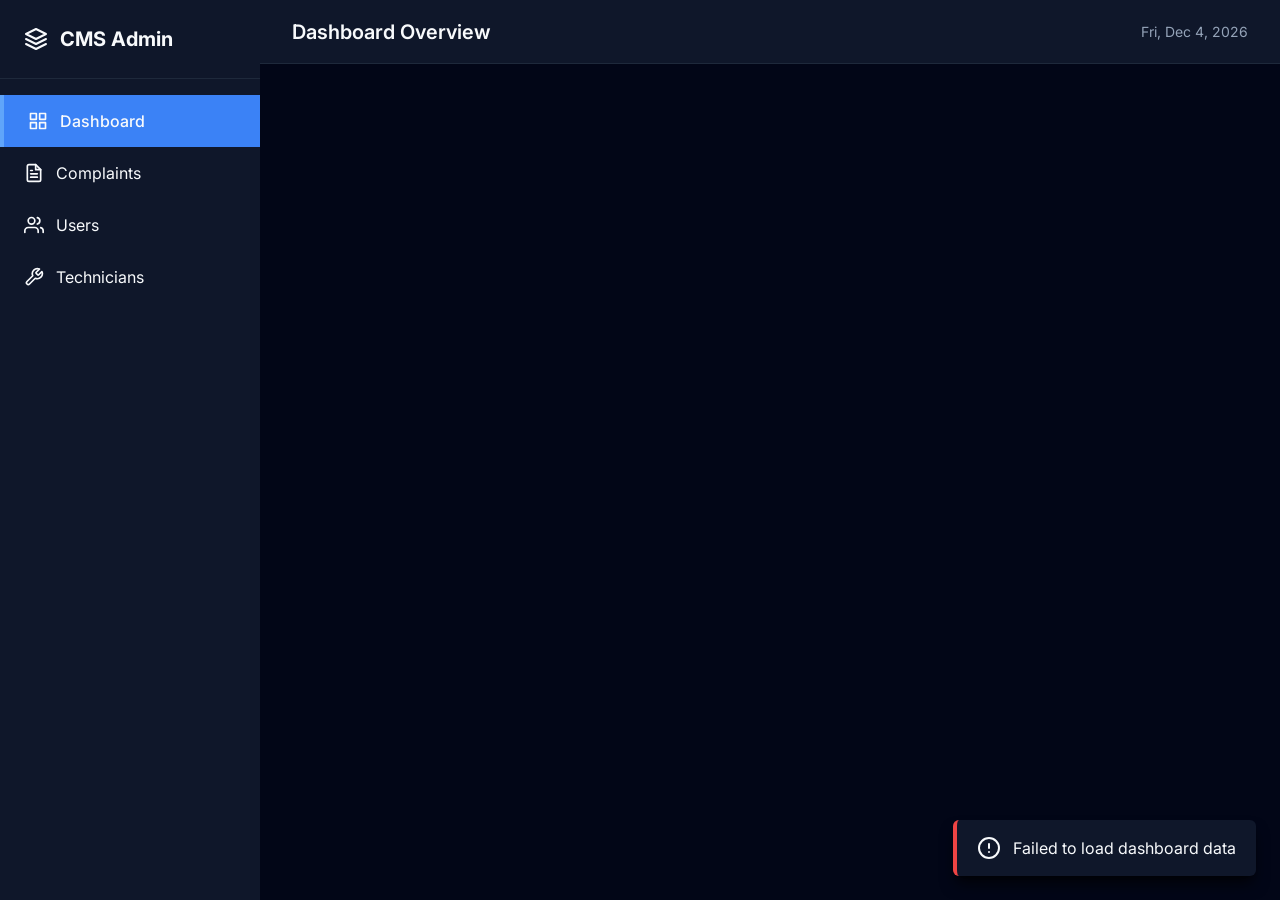
<file: ComplaintManagementFrontend/index.html>
<!DOCTYPE html>
<html lang="en">
<head>
    <meta charset="UTF-8">
    <meta name="viewport" content="width=device-width, initial-scale=1.0">
    <title>Redirecting...</title>
    <script>
        window.location.href = 'dashboard.html';
    </script>
</head>
<body>
    <p>Redirecting to dashboard...</p>
</body>
</html>
</file>
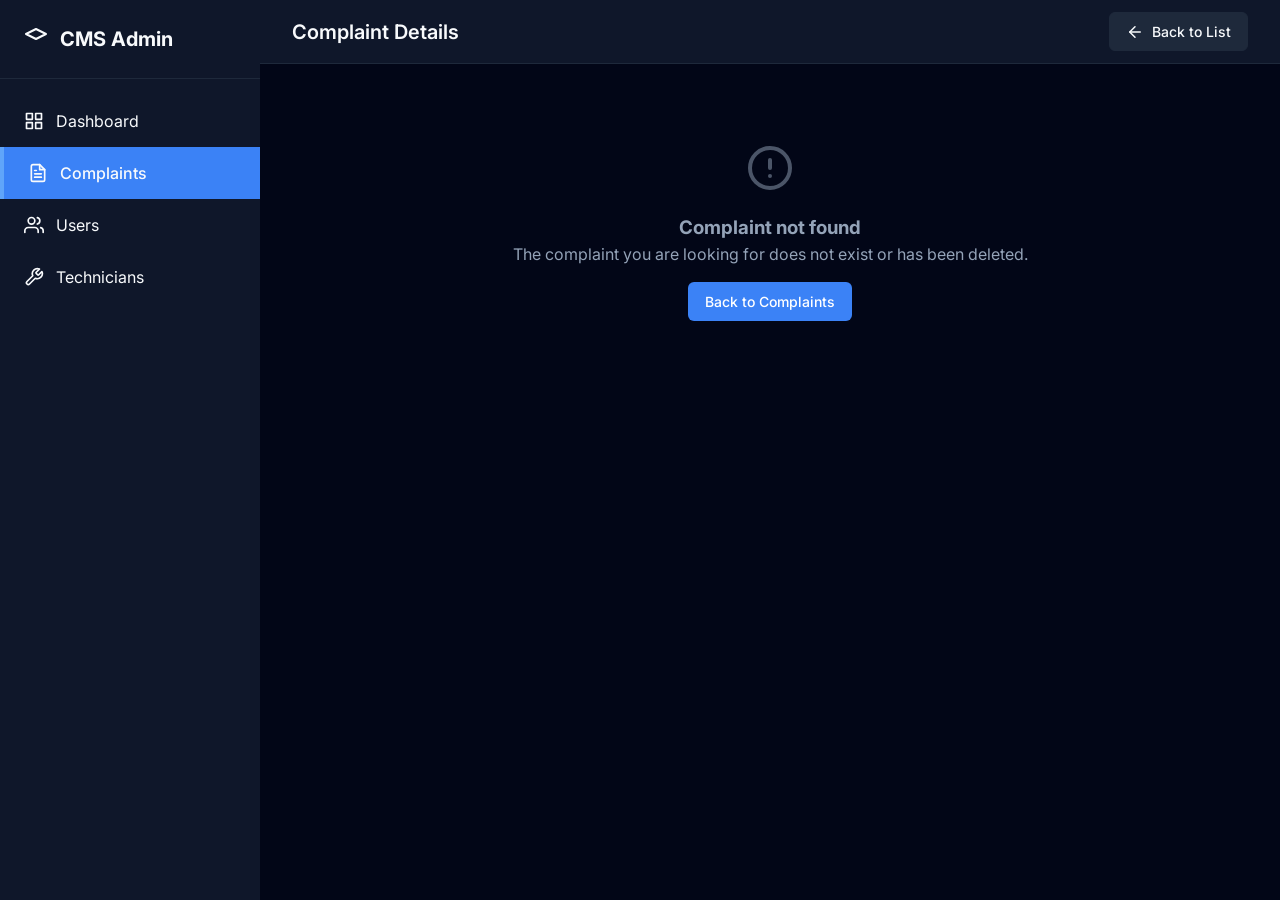
<file: ComplaintManagementFrontend/complaint-details.html>
<!DOCTYPE html>
<html lang="en">
<head>
    <meta charset="UTF-8">
    <meta name="viewport" content="width=device-width, initial-scale=1.0">
    <title>Complaint Details | Complaint Management</title>
    <!-- Fonts -->
    <link href="https://fonts.googleapis.com/css2?family=Inter:wght@400;500;600;700&display=swap" rel="stylesheet">
    <!-- CSS -->
    <link rel="stylesheet" href="css/style.css">
    <link rel="stylesheet" href="css/responsive.css">
</head>
<body>

    <!-- Sidebar -->
    <aside class="sidebar" id="sidebar">
        <div class="sidebar-header">
            <svg width="24" height="24" viewBox="0 0 24 24" fill="none" stroke="currentColor" stroke-width="2" stroke-linecap="round" stroke-linejoin="round"><path d="M12 2L2 7l10 5 10-5-10-5z"></path></svg>
            CMS Admin
        </div>
        <nav class="sidebar-nav">
            <a href="dashboard.html">
                <svg width="20" height="20" viewBox="0 0 24 24" fill="none" stroke="currentColor" stroke-width="2" stroke-linecap="round" stroke-linejoin="round"><rect x="3" y="3" width="7" height="7"></rect><rect x="14" y="3" width="7" height="7"></rect><rect x="14" y="14" width="7" height="7"></rect><rect x="3" y="14" width="7" height="7"></rect></svg>
                Dashboard
            </a>
            <a href="complaints.html" class="active">
                <svg width="20" height="20" viewBox="0 0 24 24" fill="none" stroke="currentColor" stroke-width="2" stroke-linecap="round" stroke-linejoin="round"><path d="M14 2H6a2 2 0 0 0-2 2v16a2 2 0 0 0 2 2h12a2 2 0 0 0 2-2V8z"></path><polyline points="14 2 14 8 20 8"></polyline><line x1="16" y1="13" x2="8" y2="13"></line><line x1="16" y1="17" x2="8" y2="17"></line><polyline points="10 9 9 9 8 9"></polyline></svg>
                Complaints
            </a>
            <a href="users.html">
                <svg width="20" height="20" viewBox="0 0 24 24" fill="none" stroke="currentColor" stroke-width="2" stroke-linecap="round" stroke-linejoin="round"><path d="M17 21v-2a4 4 0 0 0-4-4H5a4 4 0 0 0-4 4v2"></path><circle cx="9" cy="7" r="4"></circle><path d="M23 21v-2a4 4 0 0 0-3-3.87"></path><path d="M16 3.13a4 4 0 0 1 0 7.75"></path></svg>
                Users
            </a>
            <a href="technicians.html">
                <svg width="20" height="20" viewBox="0 0 24 24" fill="none" stroke="currentColor" stroke-width="2" stroke-linecap="round" stroke-linejoin="round"><path d="M14.7 6.3a1 1 0 0 0 0 1.4l1.6 1.6a1 1 0 0 0 1.4 0l3.77-3.77a6 6 0 0 1-7.94 7.94l-6.91 6.91a2.12 2.12 0 0 1-3-3l6.91-6.91a6 6 0 0 1 7.94-7.94l-3.76 3.76z"></path></svg>
                Technicians
            </a>
        </nav>
    </aside>

    <!-- Main Content -->
    <main class="main-content">
        <!-- Top Navbar -->
        <header class="top-navbar">
            <div style="display: flex; align-items: center; gap: 1rem;">
                <button class="menu-toggle" aria-label="Toggle menu">
                    <svg width="24" height="24" viewBox="0 0 24 24" fill="none" stroke="currentColor" stroke-width="2" stroke-linecap="round" stroke-linejoin="round"><line x1="3" y1="12" x2="21" y2="12"></line><line x1="3" y1="6" x2="21" y2="6"></line><line x1="3" y1="18" x2="21" y2="18"></line></svg>
                </button>
                <h1 class="page-title">Complaint Details</h1>
            </div>
            <div class="navbar-right">
                <a href="complaints.html" class="btn btn-secondary">
                    <svg width="18" height="18" viewBox="0 0 24 24" fill="none" stroke="currentColor" stroke-width="2" stroke-linecap="round" stroke-linejoin="round"><line x1="19" y1="12" x2="5" y2="12"></line><polyline points="12 19 5 12 12 5"></polyline></svg>
                    Back to List
                </a>
            </div>
        </header>

        <div class="page-container">
            <div id="detailsLoader" class="page-loader">
                <div class="loader"></div>
            </div>

            <div id="detailsContent" style="display: none;">
                <div class="card" style="margin-bottom: 2rem;">
                    <div class="card-header">
                        <h2 class="card-title" style="display: flex; align-items: center; gap: 1rem;">
                            <span id="cId"></span>
                            <span id="cTitle"></span>
                        </h2>
                        <div style="display: flex; gap: 1rem; align-items: center;">
                            <span id="cStatus"></span>
                            <span id="cPriority"></span>
                        </div>
                    </div>
                    
                    <div class="details-grid">
                        <div>
                            <h3 style="margin-bottom: 1rem; font-size: 1rem; color: var(--text-secondary);">General Information</h3>
                            
                            <div class="info-group">
                                <div class="info-label">Category</div>
                                <div class="info-value" id="cCategory"></div>
                            </div>
                            
                            <div class="info-group">
                                <div class="info-label">Created Date</div>
                                <div class="info-value" id="cDate"></div>
                            </div>
                            
                            <div class="info-group">
                                <div class="info-label">Description</div>
                                <div class="info-value" id="cDescription" style="white-space: pre-wrap; margin-top: 0.5rem; padding: 1rem; background: var(--sidebar-hover); border-radius: var(--radius-md); border: 1px solid var(--border-color);"></div>
                            </div>
                        </div>
                        
                        <div>
                            <div style="margin-bottom: 2rem;">
                                <h3 style="margin-bottom: 1rem; font-size: 1rem; color: var(--text-secondary);">User Information</h3>
                                <div class="info-group">
                                    <div class="info-label">Name</div>
                                    <div class="info-value" id="uName"></div>
                                </div>
                                <div class="info-group">
                                    <div class="info-label">Email</div>
                                    <div class="info-value" id="uEmail"></div>
                                </div>
                                <div class="info-group">
                                    <div class="info-label">Department</div>
                                    <div class="info-value" id="uDept"></div>
                                </div>
                                <div class="info-group">
                                    <div class="info-label">Phone</div>
                                    <div class="info-value" id="uPhone"></div>
                                </div>
                            </div>
                            
                            <div>
                                <h3 style="margin-bottom: 1rem; font-size: 1rem; color: var(--text-secondary);">Technician Information</h3>
                                <div class="info-group">
                                    <div class="info-label">Name</div>
                                    <div class="info-value" id="tName"></div>
                                </div>
                                <div class="info-group">
                                    <div class="info-label">Email</div>
                                    <div class="info-value" id="tEmail"></div>
                                </div>
                                <div class="info-group">
                                    <div class="info-label">Specialization</div>
                                    <div class="info-value" id="tSpec"></div>
                                </div>
                                <div class="info-group">
                                    <div class="info-label">Department</div>
                                    <div class="info-value" id="tDept"></div>
                                </div>
                            </div>
                        </div>
                    </div>
                </div>
            </div>
            
            <div id="errorState" class="empty-state" style="display: none;">
                <svg viewBox="0 0 24 24" fill="none" stroke="currentColor" stroke-width="2" stroke-linecap="round" stroke-linejoin="round"><circle cx="12" cy="12" r="10"></circle><line x1="12" y1="8" x2="12" y2="12"></line><line x1="12" y1="16" x2="12.01" y2="16"></line></svg>
                <h3>Complaint not found</h3>
                <p>The complaint you are looking for does not exist or has been deleted.</p>
                <a href="complaints.html" class="btn btn-primary" style="margin-top: 1rem;">Back to Complaints</a>
            </div>
        </div>
    </main>

    <!-- Scripts -->
    <script src="js/api.js"></script>
    <script src="js/common.js"></script>
    <script src="js/complaint-details.js"></script>
</body>
</html>
</file>
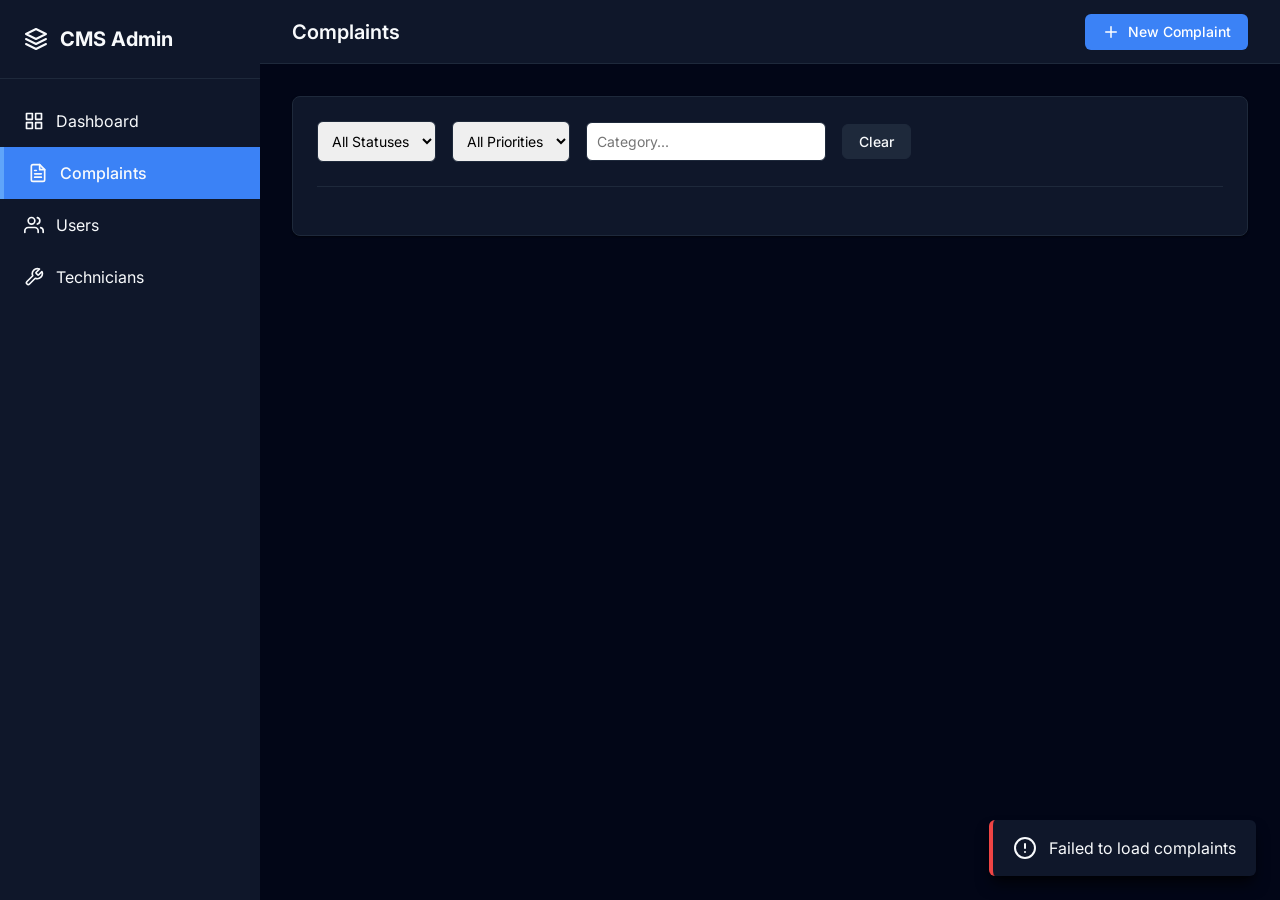
<file: ComplaintManagementFrontend/complaints.html>
<!DOCTYPE html>
<html lang="en">
<head>
    <meta charset="UTF-8">
    <meta name="viewport" content="width=device-width, initial-scale=1.0">
    <title>Complaints | Complaint Management</title>
    <!-- Fonts -->
    <link href="https://fonts.googleapis.com/css2?family=Inter:wght@400;500;600;700&display=swap" rel="stylesheet">
    <!-- CSS -->
    <link rel="stylesheet" href="css/style.css">
    <link rel="stylesheet" href="css/tables.css">
    <link rel="stylesheet" href="css/responsive.css">
</head>
<body>

    <!-- Sidebar -->
    <aside class="sidebar" id="sidebar">
        <div class="sidebar-header">
            <svg width="24" height="24" viewBox="0 0 24 24" fill="none" stroke="currentColor" stroke-width="2" stroke-linecap="round" stroke-linejoin="round"><path d="M12 2L2 7l10 5 10-5-10-5z"></path><path d="M2 17l10 5 10-5"></path><path d="M2 12l10 5 10-5"></path></svg>
            CMS Admin
        </div>
        <nav class="sidebar-nav">
            <a href="dashboard.html">
                <svg width="20" height="20" viewBox="0 0 24 24" fill="none" stroke="currentColor" stroke-width="2" stroke-linecap="round" stroke-linejoin="round"><rect x="3" y="3" width="7" height="7"></rect><rect x="14" y="3" width="7" height="7"></rect><rect x="14" y="14" width="7" height="7"></rect><rect x="3" y="14" width="7" height="7"></rect></svg>
                Dashboard
            </a>
            <a href="complaints.html" class="active">
                <svg width="20" height="20" viewBox="0 0 24 24" fill="none" stroke="currentColor" stroke-width="2" stroke-linecap="round" stroke-linejoin="round"><path d="M14 2H6a2 2 0 0 0-2 2v16a2 2 0 0 0 2 2h12a2 2 0 0 0 2-2V8z"></path><polyline points="14 2 14 8 20 8"></polyline><line x1="16" y1="13" x2="8" y2="13"></line><line x1="16" y1="17" x2="8" y2="17"></line><polyline points="10 9 9 9 8 9"></polyline></svg>
                Complaints
            </a>
            <a href="users.html">
                <svg width="20" height="20" viewBox="0 0 24 24" fill="none" stroke="currentColor" stroke-width="2" stroke-linecap="round" stroke-linejoin="round"><path d="M17 21v-2a4 4 0 0 0-4-4H5a4 4 0 0 0-4 4v2"></path><circle cx="9" cy="7" r="4"></circle><path d="M23 21v-2a4 4 0 0 0-3-3.87"></path><path d="M16 3.13a4 4 0 0 1 0 7.75"></path></svg>
                Users
            </a>
            <a href="technicians.html">
                <svg width="20" height="20" viewBox="0 0 24 24" fill="none" stroke="currentColor" stroke-width="2" stroke-linecap="round" stroke-linejoin="round"><path d="M14.7 6.3a1 1 0 0 0 0 1.4l1.6 1.6a1 1 0 0 0 1.4 0l3.77-3.77a6 6 0 0 1-7.94 7.94l-6.91 6.91a2.12 2.12 0 0 1-3-3l6.91-6.91a6 6 0 0 1 7.94-7.94l-3.76 3.76z"></path></svg>
                Technicians
            </a>
        </nav>
    </aside>

    <!-- Main Content -->
    <main class="main-content">
        <!-- Top Navbar -->
        <header class="top-navbar">
            <div style="display: flex; align-items: center; gap: 1rem;">
                <button class="menu-toggle" aria-label="Toggle menu">
                    <svg width="24" height="24" viewBox="0 0 24 24" fill="none" stroke="currentColor" stroke-width="2" stroke-linecap="round" stroke-linejoin="round"><line x1="3" y1="12" x2="21" y2="12"></line><line x1="3" y1="6" x2="21" y2="6"></line><line x1="3" y1="18" x2="21" y2="18"></line></svg>
                </button>
                <h1 class="page-title">Complaints</h1>
            </div>
            <div class="navbar-right">
                <button class="btn btn-primary" onclick="openCreateModal()">
                    <svg width="18" height="18" viewBox="0 0 24 24" fill="none" stroke="currentColor" stroke-width="2" stroke-linecap="round" stroke-linejoin="round"><line x1="12" y1="5" x2="12" y2="19"></line><line x1="5" y1="12" x2="19" y2="12"></line></svg>
                    New Complaint
                </button>
            </div>
        </header>

        <div class="page-container">
            <div class="card">
                
                <div class="table-filters" id="searchFilters">
                    <div class="filter-group">
                        <select id="filterStatus" class="form-control">
                            <option value="">All Statuses</option>
                            <option value="Pending">Pending</option>
                            <option value="In Progress">In Progress</option>
                            <option value="Resolved">Resolved</option>
                        </select>
                    </div>
                    <div class="filter-group">
                        <select id="filterPriority" class="form-control">
                            <option value="">All Priorities</option>
                            <option value="Low">Low</option>
                            <option value="Medium">Medium</option>
                            <option value="High">High</option>
                        </select>
                    </div>
                    <div class="filter-group">
                        <input type="text" id="filterCategory" class="form-control" placeholder="Category...">
                    </div>
                    <div class="filter-group">
                        <button class="btn btn-secondary" onclick="resetFilters()">Clear</button>
                    </div>
                </div>

                <div id="tableLoader" class="page-loader">
                    <div class="loader"></div>
                </div>

                <div id="tableContent" style="display: none;">
                    <div class="table-container">
                        <table class="table" id="complaintsTable">
                            <thead>
                                <tr>
                                    <th>ID</th>
                                    <th>Title</th>
                                    <th>Category</th>
                                    <th>Priority</th>
                                    <th>Status</th>
                                    <th>User</th>
                                    <th>Technician</th>
                                    <th>Created Date</th>
                                    <th>Actions</th>
                                </tr>
                            </thead>
                            <tbody id="complaintsTableBody">
                                <!-- Data injected via JS -->
                            </tbody>
                        </table>
                    </div>

                    <div id="emptyState" class="empty-state" style="display: none;">
                        <svg viewBox="0 0 24 24" fill="none" stroke="currentColor" stroke-width="2" stroke-linecap="round" stroke-linejoin="round"><path d="M14 2H6a2 2 0 0 0-2 2v16a2 2 0 0 0 2 2h12a2 2 0 0 0 2-2V8z"></path><line x1="12" y1="18" x2="12" y2="12"></line><line x1="9" y1="15" x2="15" y2="15"></line></svg>
                        <h3>No complaints found</h3>
                        <p>Try adjusting your filters.</p>
                    </div>


                </div>
            </div>
        </div>
    </main>

    <!-- Create/Edit Modal -->
    <div class="modal-overlay" id="complaintModal">
        <div class="modal">
            <div class="modal-header">
                <h2 class="modal-title" id="modalTitle">Create Complaint</h2>
                <button class="modal-close" data-dismiss="modal">&times;</button>
            </div>
            <div class="modal-body">
                <form id="complaintForm">
                    <input type="hidden" id="complaintId">
                    
                    <div class="form-group">
                        <label class="form-label">Title *</label>
                        <input type="text" id="title" class="form-control" required>
                        <div class="error-text">Title is required</div>
                    </div>

                    <div class="form-group">
                        <label class="form-label">Description *</label>
                        <textarea id="description" class="form-control" rows="3" required></textarea>
                        <div class="error-text">Description is required</div>
                    </div>

                    <div class="form-group">
                        <label class="form-label">Category *</label>
                        <input type="text" id="category" class="form-control" required>
                        <div class="error-text">Category is required</div>
                    </div>

                    <div class="form-group">
                        <label class="form-label">Priority *</label>
                        <select id="priority" class="form-control" required>
                            <option value="">Select Priority</option>
                            <option value="Low">Low</option>
                            <option value="Medium">Medium</option>
                            <option value="High">High</option>
                        </select>
                        <div class="error-text">Priority is required</div>
                    </div>

                    <div class="form-group">
                        <label class="form-label">Status *</label>
                        <select id="status" class="form-control" required>
                            <option value="">Select Status</option>
                            <option value="Pending">Pending</option>
                            <option value="In Progress">In Progress</option>
                            <option value="Resolved">Resolved</option>
                        </select>
                        <div class="error-text">Status is required</div>
                    </div>

                    <div class="form-group">
                        <label class="form-label">User *</label>
                        <select id="userId" class="form-control" required>
                            <option value="">Select User</option>
                            <!-- Injected via JS -->
                        </select>
                        <div class="error-text">User is required</div>
                    </div>

                    <div class="form-group">
                        <label class="form-label">Technician *</label>
                        <select id="technicianId" class="form-control" required>
                            <option value="">Select Technician</option>
                            <!-- Injected via JS -->
                        </select>
                        <div class="error-text">Technician is required</div>
                    </div>
                </form>
            </div>
            <div class="modal-footer">
                <button class="btn btn-secondary" data-dismiss="modal">Cancel</button>
                <button class="btn btn-primary" id="btnSaveComplaint" onclick="saveComplaint()">Save Complaint</button>
            </div>
        </div>
    </div>

    <!-- Scripts -->
    <script src="js/api.js"></script>
    <script src="js/common.js"></script>
    <script src="js/complaints.js"></script>
</body>
</html>
</file>
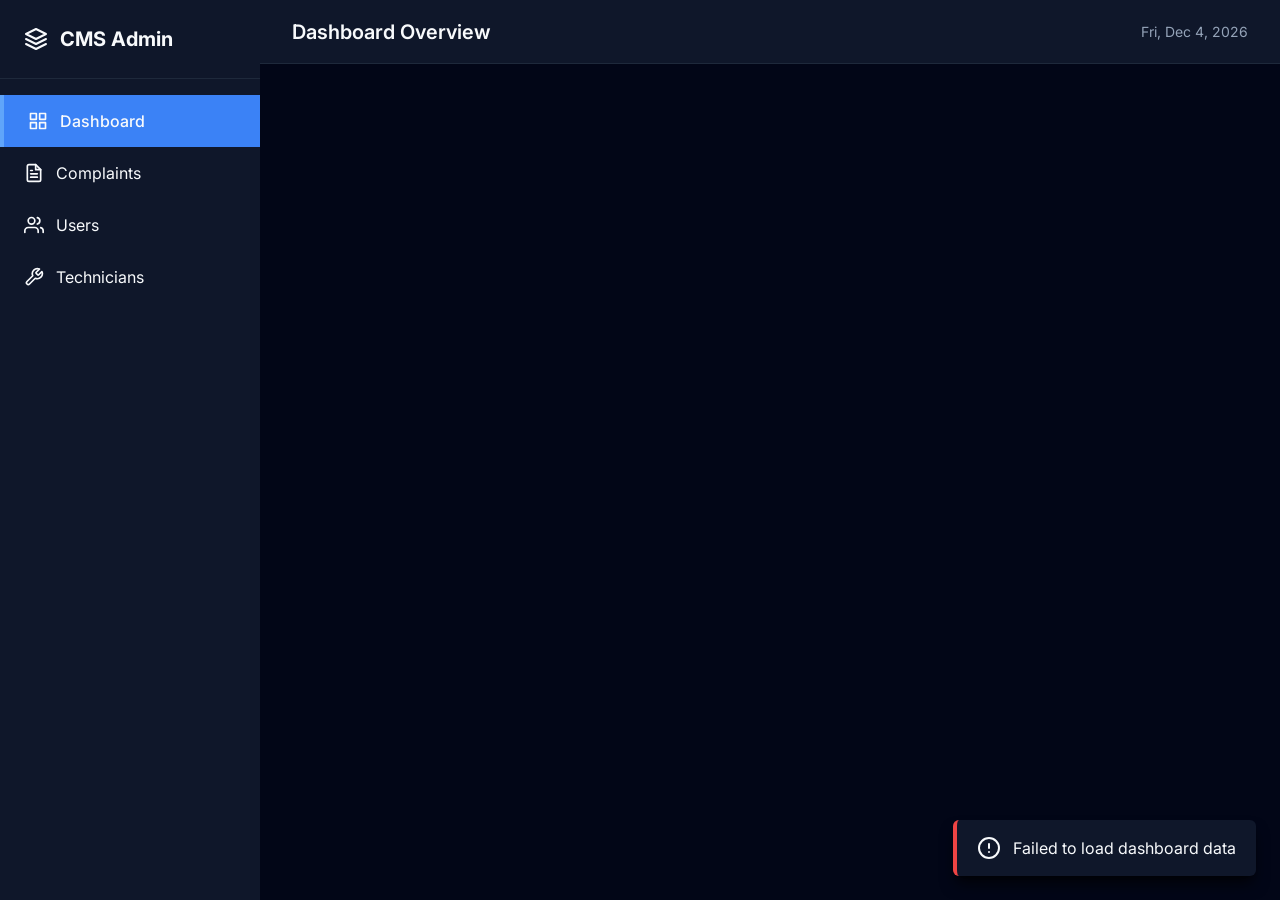
<file: ComplaintManagementFrontend/dashboard.html>
<!DOCTYPE html>
<html lang="en">
<head>
    <meta charset="UTF-8">
    <meta name="viewport" content="width=device-width, initial-scale=1.0">
    <title>Dashboard | Complaint Management</title>
    <!-- Fonts -->
    <link href="https://fonts.googleapis.com/css2?family=Inter:wght@400;500;600;700&display=swap" rel="stylesheet">
    <!-- CSS -->
    <link rel="stylesheet" href="css/style.css">
    <link rel="stylesheet" href="css/dashboard.css">
    <link rel="stylesheet" href="css/responsive.css">
</head>
<body>

    <!-- Sidebar -->
    <aside class="sidebar" id="sidebar">
        <div class="sidebar-header">
            <svg width="24" height="24" viewBox="0 0 24 24" fill="none" stroke="currentColor" stroke-width="2" stroke-linecap="round" stroke-linejoin="round"><path d="M12 2L2 7l10 5 10-5-10-5z"></path><path d="M2 17l10 5 10-5"></path><path d="M2 12l10 5 10-5"></path></svg>
            CMS Admin
        </div>
        <nav class="sidebar-nav">
            <a href="dashboard.html" class="active">
                <svg width="20" height="20" viewBox="0 0 24 24" fill="none" stroke="currentColor" stroke-width="2" stroke-linecap="round" stroke-linejoin="round"><rect x="3" y="3" width="7" height="7"></rect><rect x="14" y="3" width="7" height="7"></rect><rect x="14" y="14" width="7" height="7"></rect><rect x="3" y="14" width="7" height="7"></rect></svg>
                Dashboard
            </a>
            <a href="complaints.html">
                <svg width="20" height="20" viewBox="0 0 24 24" fill="none" stroke="currentColor" stroke-width="2" stroke-linecap="round" stroke-linejoin="round"><path d="M14 2H6a2 2 0 0 0-2 2v16a2 2 0 0 0 2 2h12a2 2 0 0 0 2-2V8z"></path><polyline points="14 2 14 8 20 8"></polyline><line x1="16" y1="13" x2="8" y2="13"></line><line x1="16" y1="17" x2="8" y2="17"></line><polyline points="10 9 9 9 8 9"></polyline></svg>
                Complaints
            </a>
            <a href="users.html">
                <svg width="20" height="20" viewBox="0 0 24 24" fill="none" stroke="currentColor" stroke-width="2" stroke-linecap="round" stroke-linejoin="round"><path d="M17 21v-2a4 4 0 0 0-4-4H5a4 4 0 0 0-4 4v2"></path><circle cx="9" cy="7" r="4"></circle><path d="M23 21v-2a4 4 0 0 0-3-3.87"></path><path d="M16 3.13a4 4 0 0 1 0 7.75"></path></svg>
                Users
            </a>
            <a href="technicians.html">
                <svg width="20" height="20" viewBox="0 0 24 24" fill="none" stroke="currentColor" stroke-width="2" stroke-linecap="round" stroke-linejoin="round"><path d="M14.7 6.3a1 1 0 0 0 0 1.4l1.6 1.6a1 1 0 0 0 1.4 0l3.77-3.77a6 6 0 0 1-7.94 7.94l-6.91 6.91a2.12 2.12 0 0 1-3-3l6.91-6.91a6 6 0 0 1 7.94-7.94l-3.76 3.76z"></path></svg>
                Technicians
            </a>
        </nav>
    </aside>

    <!-- Main Content -->
    <main class="main-content">
        <!-- Top Navbar -->
        <header class="top-navbar">
            <div style="display: flex; align-items: center; gap: 1rem;">
                <button class="menu-toggle" aria-label="Toggle menu">
                    <svg width="24" height="24" viewBox="0 0 24 24" fill="none" stroke="currentColor" stroke-width="2" stroke-linecap="round" stroke-linejoin="round"><line x1="3" y1="12" x2="21" y2="12"></line><line x1="3" y1="6" x2="21" y2="6"></line><line x1="3" y1="18" x2="21" y2="18"></line></svg>
                </button>
                <h1 class="page-title">Dashboard Overview</h1>
            </div>
            <div class="navbar-right">
                <span class="current-date"></span>
            </div>
        </header>

        <div class="page-container">
            <div id="dashboardLoader" class="page-loader">
                <div class="loader"></div>
            </div>

            <div id="dashboardContent" style="display: none;">
                <!-- Statistics Grid -->
                <div class="dashboard-grid">
                    <div class="card stat-card">
                        <div class="stat-icon primary">
                            <svg width="24" height="24" viewBox="0 0 24 24" fill="none" stroke="currentColor" stroke-width="2" stroke-linecap="round" stroke-linejoin="round"><path d="M14 2H6a2 2 0 0 0-2 2v16a2 2 0 0 0 2 2h12a2 2 0 0 0 2-2V8z"></path></svg>
                        </div>
                        <div class="stat-details">
                            <div class="stat-title">Total Complaints</div>
                            <div class="stat-value" id="statTotalComplaints">0</div>
                        </div>
                    </div>
                    <div class="card stat-card">
                        <div class="stat-icon warning">
                            <svg width="24" height="24" viewBox="0 0 24 24" fill="none" stroke="currentColor" stroke-width="2" stroke-linecap="round" stroke-linejoin="round"><circle cx="12" cy="12" r="10"></circle><polyline points="12 6 12 12 16 14"></polyline></svg>
                        </div>
                        <div class="stat-details">
                            <div class="stat-title">Pending</div>
                            <div class="stat-value" id="statPending">0</div>
                        </div>
                    </div>
                    <div class="card stat-card">
                        <div class="stat-icon info">
                            <svg width="24" height="24" viewBox="0 0 24 24" fill="none" stroke="currentColor" stroke-width="2" stroke-linecap="round" stroke-linejoin="round"><path d="M22 12h-4l-3 9L9 3l-3 9H2"></path></svg>
                        </div>
                        <div class="stat-details">
                            <div class="stat-title">In Progress</div>
                            <div class="stat-value" id="statInProgress">0</div>
                        </div>
                    </div>
                    <div class="card stat-card">
                        <div class="stat-icon success">
                            <svg width="24" height="24" viewBox="0 0 24 24" fill="none" stroke="currentColor" stroke-width="2" stroke-linecap="round" stroke-linejoin="round"><path d="M22 11.08V12a10 10 0 1 1-5.93-9.14"></path><polyline points="22 4 12 14.01 9 11.01"></polyline></svg>
                        </div>
                        <div class="stat-details">
                            <div class="stat-title">Resolved</div>
                            <div class="stat-value" id="statResolved">0</div>
                        </div>
                    </div>
                </div>

                <div class="dashboard-grid">
                    <div class="card stat-card">
                        <div class="stat-icon danger">
                            <svg width="24" height="24" viewBox="0 0 24 24" fill="none" stroke="currentColor" stroke-width="2" stroke-linecap="round" stroke-linejoin="round"><polygon points="7.86 2 16.14 2 22 7.86 22 16.14 16.14 22 7.86 22 2 16.14 2 7.86 7.86 2"></polygon><line x1="12" y1="8" x2="12" y2="12"></line><line x1="12" y1="16" x2="12.01" y2="16"></line></svg>
                        </div>
                        <div class="stat-details">
                            <div class="stat-title">High Priority</div>
                            <div class="stat-value" id="statHighPriority">0</div>
                        </div>
                    </div>
                    <div class="card stat-card">
                        <div class="stat-icon primary">
                            <svg width="24" height="24" viewBox="0 0 24 24" fill="none" stroke="currentColor" stroke-width="2" stroke-linecap="round" stroke-linejoin="round"><path d="M17 21v-2a4 4 0 0 0-4-4H5a4 4 0 0 0-4 4v2"></path><circle cx="9" cy="7" r="4"></circle><path d="M23 21v-2a4 4 0 0 0-3-3.87"></path><path d="M16 3.13a4 4 0 0 1 0 7.75"></path></svg>
                        </div>
                        <div class="stat-details">
                            <div class="stat-title">Total Users</div>
                            <div class="stat-value" id="statUsers">0</div>
                        </div>
                    </div>
                    <div class="card stat-card">
                        <div class="stat-icon primary">
                            <svg width="24" height="24" viewBox="0 0 24 24" fill="none" stroke="currentColor" stroke-width="2" stroke-linecap="round" stroke-linejoin="round"><path d="M14.7 6.3a1 1 0 0 0 0 1.4l1.6 1.6a1 1 0 0 0 1.4 0l3.77-3.77a6 6 0 0 1-7.94 7.94l-6.91 6.91a2.12 2.12 0 0 1-3-3l6.91-6.91a6 6 0 0 1 7.94-7.94l-3.76 3.76z"></path></svg>
                        </div>
                        <div class="stat-details">
                            <div class="stat-title">Total Technicians</div>
                            <div class="stat-value" id="statTechnicians">0</div>
                        </div>
                    </div>
                </div>

                <!-- Charts Section -->
                <div class="charts-grid">
                    <div class="card">
                        <div class="card-header">
                            <h2 class="card-title">Complaint Status</h2>
                        </div>
                        <div class="simple-bar-chart" id="statusChart">
                            <!-- Bars will be inserted via JS -->
                        </div>
                    </div>
                    <div class="card">
                        <div class="card-header">
                            <h2 class="card-title">System Overview</h2>
                        </div>
                        <div class="simple-bar-chart" id="overviewChart">
                            <!-- Bars will be inserted via JS -->
                        </div>
                    </div>
                </div>
            </div>
        </div>
    </main>

    <!-- Scripts -->
    <script src="js/api.js"></script>
    <script src="js/common.js"></script>
    <script src="js/dashboard.js"></script>
</body>
</html>
</file>
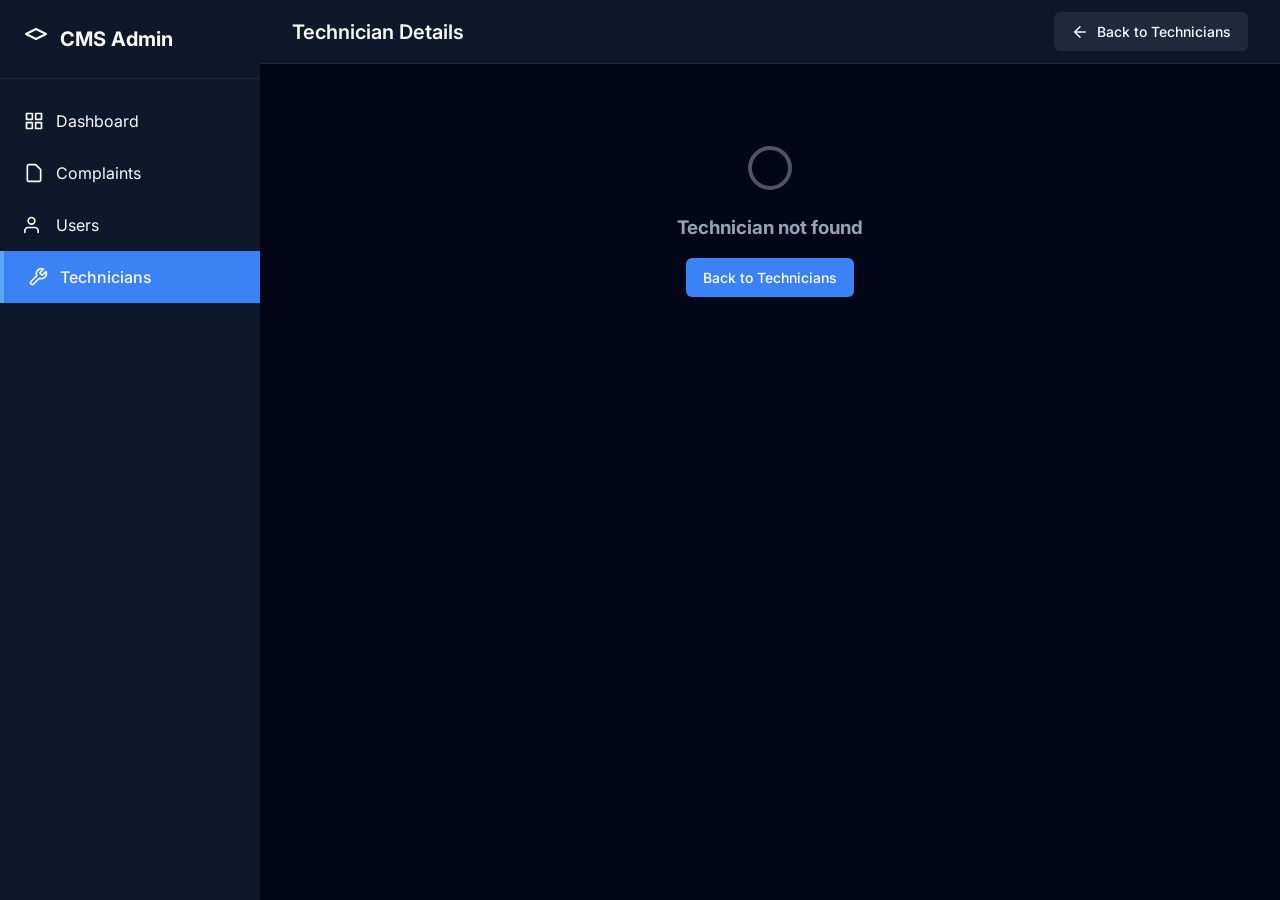
<file: ComplaintManagementFrontend/technician-details.html>
<!DOCTYPE html>
<html lang="en">
<head>
    <meta charset="UTF-8">
    <meta name="viewport" content="width=device-width, initial-scale=1.0">
    <title>Technician Details | Complaint Management</title>
    <link href="https://fonts.googleapis.com/css2?family=Inter:wght@400;500;600;700&display=swap" rel="stylesheet">
    <link rel="stylesheet" href="css/style.css">
    <link rel="stylesheet" href="css/tables.css">
    <link rel="stylesheet" href="css/responsive.css">
</head>
<body>
    <aside class="sidebar" id="sidebar">
        <div class="sidebar-header">
            <svg width="24" height="24" viewBox="0 0 24 24" fill="none" stroke="currentColor" stroke-width="2" stroke-linecap="round" stroke-linejoin="round"><path d="M12 2L2 7l10 5 10-5-10-5z"></path></svg>
            CMS Admin
        </div>
        <nav class="sidebar-nav">
            <a href="dashboard.html">
                <svg width="20" height="20" viewBox="0 0 24 24" fill="none" stroke="currentColor" stroke-width="2" stroke-linecap="round" stroke-linejoin="round"><rect x="3" y="3" width="7" height="7"></rect><rect x="14" y="3" width="7" height="7"></rect><rect x="14" y="14" width="7" height="7"></rect><rect x="3" y="14" width="7" height="7"></rect></svg>
                Dashboard
            </a>
            <a href="complaints.html">
                <svg width="20" height="20" viewBox="0 0 24 24" fill="none" stroke="currentColor" stroke-width="2" stroke-linecap="round" stroke-linejoin="round"><path d="M14 2H6a2 2 0 0 0-2 2v16a2 2 0 0 0 2 2h12a2 2 0 0 0 2-2V8z"></path></svg>
                Complaints
            </a>
            <a href="users.html">
                <svg width="20" height="20" viewBox="0 0 24 24" fill="none" stroke="currentColor" stroke-width="2" stroke-linecap="round" stroke-linejoin="round"><path d="M17 21v-2a4 4 0 0 0-4-4H5a4 4 0 0 0-4 4v2"></path><circle cx="9" cy="7" r="4"></circle></svg>
                Users
            </a>
            <a href="technicians.html" class="active">
                <svg width="20" height="20" viewBox="0 0 24 24" fill="none" stroke="currentColor" stroke-width="2" stroke-linecap="round" stroke-linejoin="round"><path d="M14.7 6.3a1 1 0 0 0 0 1.4l1.6 1.6a1 1 0 0 0 1.4 0l3.77-3.77a6 6 0 0 1-7.94 7.94l-6.91 6.91a2.12 2.12 0 0 1-3-3l6.91-6.91a6 6 0 0 1 7.94-7.94l-3.76 3.76z"></path></svg>
                Technicians
            </a>
        </nav>
    </aside>

    <main class="main-content">
        <header class="top-navbar">
            <div style="display: flex; align-items: center; gap: 1rem;">
                <button class="menu-toggle" aria-label="Toggle menu">
                    <svg width="24" height="24" viewBox="0 0 24 24" fill="none" stroke="currentColor" stroke-width="2" stroke-linecap="round" stroke-linejoin="round"><line x1="3" y1="12" x2="21" y2="12"></line><line x1="3" y1="6" x2="21" y2="6"></line><line x1="3" y1="18" x2="21" y2="18"></line></svg>
                </button>
                <h1 class="page-title">Technician Details</h1>
            </div>
            <div class="navbar-right">
                <a href="technicians.html" class="btn btn-secondary">
                    <svg width="18" height="18" viewBox="0 0 24 24" fill="none" stroke="currentColor" stroke-width="2" stroke-linecap="round" stroke-linejoin="round"><line x1="19" y1="12" x2="5" y2="12"></line><polyline points="12 19 5 12 12 5"></polyline></svg>
                    Back to Technicians
                </a>
            </div>
        </header>

        <div class="page-container">
            <div id="detailsLoader" class="page-loader">
                <div class="loader"></div>
            </div>

            <div id="detailsContent" style="display: none;">
                <div class="card" style="margin-bottom: 2rem;">
                    <div class="card-header">
                        <h2 class="card-title" style="display: flex; align-items: center; gap: 1rem;">
                            <span id="tNameTitle"></span>
                        </h2>
                    </div>
                    
                    <div class="details-grid" style="grid-template-columns: repeat(auto-fit, minmax(200px, 1fr));">
                        <div class="info-group">
                            <div class="info-label">Technician ID</div>
                            <div class="info-value" id="tId"></div>
                        </div>
                        <div class="info-group">
                            <div class="info-label">Email</div>
                            <div class="info-value" id="tEmail"></div>
                        </div>
                        <div class="info-group">
                            <div class="info-label">Specialization</div>
                            <div class="info-value" id="tSpec"></div>
                        </div>
                        <div class="info-group">
                            <div class="info-label">Department</div>
                            <div class="info-value" id="tDept"></div>
                        </div>
                    </div>
                </div>
                
                <h2 style="font-size: 1.125rem; font-weight: 600; margin-bottom: 1rem; padding-left: 0.5rem;">Assigned Complaints</h2>
                
                <div class="card">
                    <div class="table-container">
                        <table class="table">
                            <thead>
                                <tr>
                                    <th>ID</th>
                                    <th>Title</th>
                                    <th>Category</th>
                                    <th>Priority</th>
                                    <th>Status</th>
                                    <th>User</th>
                                    <th>Created Date</th>
                                </tr>
                            </thead>
                            <tbody id="techComplaintsBody">
                                <!-- Data injected via JS -->
                            </tbody>
                        </table>
                    </div>
                    <div id="emptyState" class="empty-state" style="display: none;">
                        <svg viewBox="0 0 24 24" fill="none" stroke="currentColor" stroke-width="2" stroke-linecap="round" stroke-linejoin="round"><path d="M14 2H6a2 2 0 0 0-2 2v16a2 2 0 0 0 2 2h12a2 2 0 0 0 2-2V8z"></path><line x1="12" y1="18" x2="12" y2="12"></line><line x1="9" y1="15" x2="15" y2="15"></line></svg>
                        <h3>No complaints found</h3>
                        <p>This technician has no assigned complaints.</p>
                    </div>
                </div>
            </div>
            
            <div id="errorState" class="empty-state" style="display: none;">
                <svg viewBox="0 0 24 24" fill="none" stroke="currentColor" stroke-width="2" stroke-linecap="round" stroke-linejoin="round"><circle cx="12" cy="12" r="10"></circle></svg>
                <h3>Technician not found</h3>
                <a href="technicians.html" class="btn btn-primary" style="margin-top: 1rem;">Back to Technicians</a>
            </div>
        </div>
    </main>

    <script src="js/api.js"></script>
    <script src="js/common.js"></script>
    <script src="js/technician-details.js"></script>
</body>
</html>
</file>
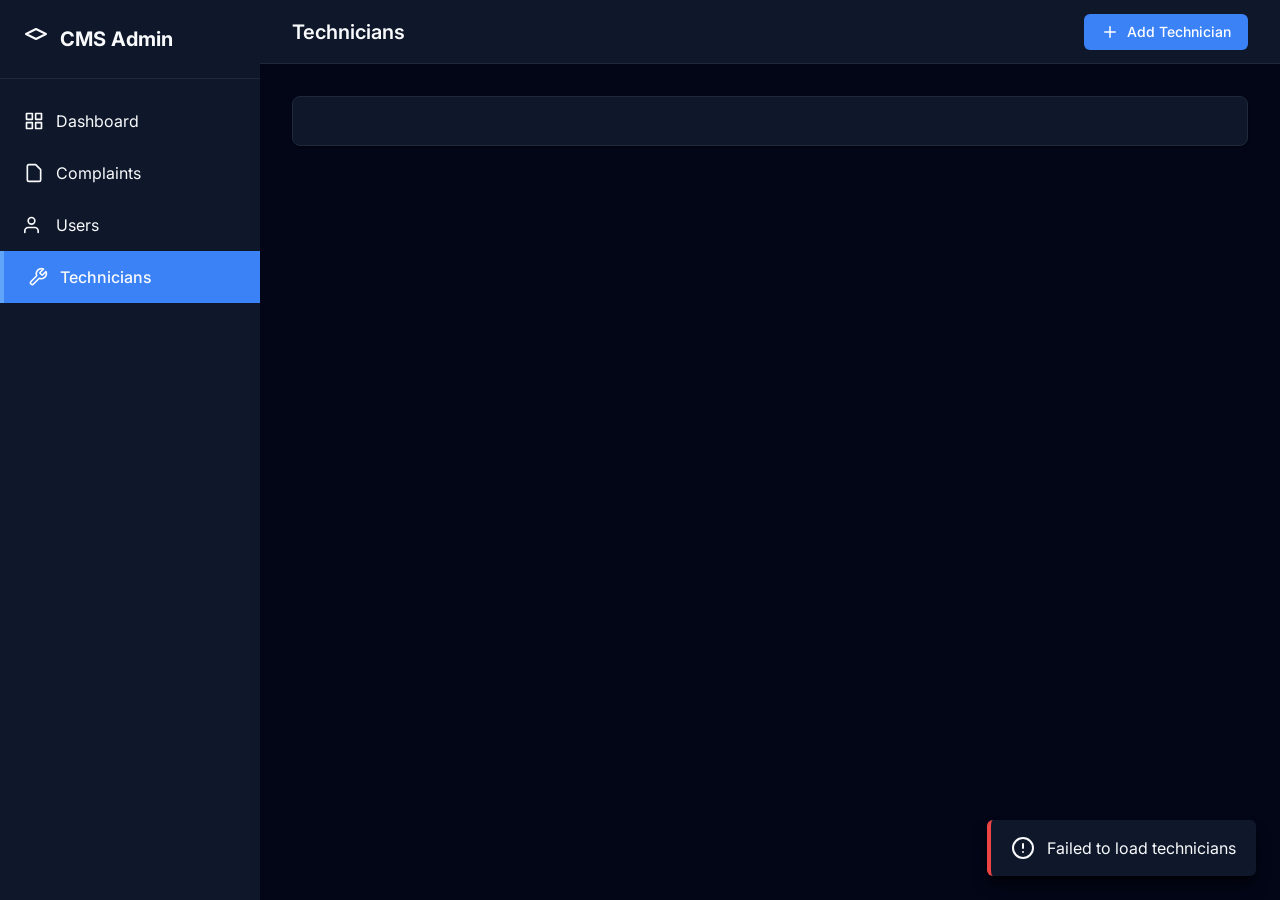
<file: ComplaintManagementFrontend/technicians.html>
<!DOCTYPE html>
<html lang="en">
<head>
    <meta charset="UTF-8">
    <meta name="viewport" content="width=device-width, initial-scale=1.0">
    <title>Technicians | Complaint Management</title>
    <link href="https://fonts.googleapis.com/css2?family=Inter:wght@400;500;600;700&display=swap" rel="stylesheet">
    <link rel="stylesheet" href="css/style.css">
    <link rel="stylesheet" href="css/tables.css">
    <link rel="stylesheet" href="css/responsive.css">
</head>
<body>
    <aside class="sidebar" id="sidebar">
        <div class="sidebar-header">
            <svg width="24" height="24" viewBox="0 0 24 24" fill="none" stroke="currentColor" stroke-width="2" stroke-linecap="round" stroke-linejoin="round"><path d="M12 2L2 7l10 5 10-5-10-5z"></path></svg>
            CMS Admin
        </div>
        <nav class="sidebar-nav">
            <a href="dashboard.html">
                <svg width="20" height="20" viewBox="0 0 24 24" fill="none" stroke="currentColor" stroke-width="2" stroke-linecap="round" stroke-linejoin="round"><rect x="3" y="3" width="7" height="7"></rect><rect x="14" y="3" width="7" height="7"></rect><rect x="14" y="14" width="7" height="7"></rect><rect x="3" y="14" width="7" height="7"></rect></svg>
                Dashboard
            </a>
            <a href="complaints.html">
                <svg width="20" height="20" viewBox="0 0 24 24" fill="none" stroke="currentColor" stroke-width="2" stroke-linecap="round" stroke-linejoin="round"><path d="M14 2H6a2 2 0 0 0-2 2v16a2 2 0 0 0 2 2h12a2 2 0 0 0 2-2V8z"></path></svg>
                Complaints
            </a>
            <a href="users.html">
                <svg width="20" height="20" viewBox="0 0 24 24" fill="none" stroke="currentColor" stroke-width="2" stroke-linecap="round" stroke-linejoin="round"><path d="M17 21v-2a4 4 0 0 0-4-4H5a4 4 0 0 0-4 4v2"></path><circle cx="9" cy="7" r="4"></circle></svg>
                Users
            </a>
            <a href="technicians.html" class="active">
                <svg width="20" height="20" viewBox="0 0 24 24" fill="none" stroke="currentColor" stroke-width="2" stroke-linecap="round" stroke-linejoin="round"><path d="M14.7 6.3a1 1 0 0 0 0 1.4l1.6 1.6a1 1 0 0 0 1.4 0l3.77-3.77a6 6 0 0 1-7.94 7.94l-6.91 6.91a2.12 2.12 0 0 1-3-3l6.91-6.91a6 6 0 0 1 7.94-7.94l-3.76 3.76z"></path></svg>
                Technicians
            </a>
        </nav>
    </aside>

    <main class="main-content">
        <header class="top-navbar">
            <div style="display: flex; align-items: center; gap: 1rem;">
                <button class="menu-toggle" aria-label="Toggle menu">
                    <svg width="24" height="24" viewBox="0 0 24 24" fill="none" stroke="currentColor" stroke-width="2" stroke-linecap="round" stroke-linejoin="round"><line x1="3" y1="12" x2="21" y2="12"></line><line x1="3" y1="6" x2="21" y2="6"></line><line x1="3" y1="18" x2="21" y2="18"></line></svg>
                </button>
                <h1 class="page-title">Technicians</h1>
            </div>
            <div class="navbar-right">
                <button class="btn btn-primary" onclick="openCreateModal()">
                    <svg width="18" height="18" viewBox="0 0 24 24" fill="none" stroke="currentColor" stroke-width="2" stroke-linecap="round" stroke-linejoin="round"><line x1="12" y1="5" x2="12" y2="19"></line><line x1="5" y1="12" x2="19" y2="12"></line></svg>
                    Add Technician
                </button>
            </div>
        </header>

        <div class="page-container">
            <div class="card">


                <div id="tableLoader" class="page-loader">
                    <div class="loader"></div>
                </div>

                <div id="tableContent" style="display: none;">
                    <div class="table-container">
                        <table class="table">
                            <thead>
                                <tr>
                                    <th>ID</th>
                                    <th>Name</th>
                                    <th>Email</th>
                                    <th>Specialization</th>
                                    <th>Department</th>
                                    <th>Actions</th>
                                </tr>
                            </thead>
                            <tbody id="techniciansTableBody">
                                <!-- Data injected via JS -->
                            </tbody>
                        </table>
                    </div>
                    
                    <div id="emptyState" class="empty-state" style="display: none;">
                        <svg viewBox="0 0 24 24" fill="none" stroke="currentColor" stroke-width="2" stroke-linecap="round" stroke-linejoin="round"><path d="M14.7 6.3a1 1 0 0 0 0 1.4l1.6 1.6a1 1 0 0 0 1.4 0l3.77-3.77a6 6 0 0 1-7.94 7.94l-6.91 6.91a2.12 2.12 0 0 1-3-3l6.91-6.91a6 6 0 0 1 7.94-7.94l-3.76 3.76z"></path></svg>
                        <h3>No technicians found</h3>
                    </div>
                </div>
            </div>
        </div>
    </main>

    <!-- Create/Edit Modal -->
    <div class="modal-overlay" id="technicianModal">
        <div class="modal">
            <div class="modal-header">
                <h2 class="modal-title" id="modalTitle">Add Technician</h2>
                <button class="modal-close" data-dismiss="modal">&times;</button>
            </div>
            <div class="modal-body">
                <form id="technicianForm">
                    <input type="hidden" id="technicianId">
                    
                    <div class="form-group">
                        <label class="form-label">Name *</label>
                        <input type="text" id="name" class="form-control" required>
                        <div class="error-text">Name is required</div>
                    </div>

                    <div class="form-group">
                        <label class="form-label">Email *</label>
                        <input type="email" id="email" class="form-control" required>
                        <div class="error-text">Valid email is required</div>
                    </div>

                    <div class="form-group">
                        <label class="form-label">Specialization *</label>
                        <input type="text" id="specialization" class="form-control" required>
                        <div class="error-text">Specialization is required</div>
                    </div>

                    <div class="form-group">
                        <label class="form-label">Department *</label>
                        <input type="text" id="department" class="form-control" required>
                        <div class="error-text">Department is required</div>
                    </div>
                </form>
            </div>
            <div class="modal-footer">
                <button class="btn btn-secondary" data-dismiss="modal">Cancel</button>
                <button class="btn btn-primary" id="btnSaveTechnician" onclick="saveTechnician()">Save Technician</button>
            </div>
        </div>
    </div>

    <!-- Scripts -->
    <script src="js/api.js"></script>
    <script src="js/common.js"></script>
    <script src="js/technicians.js"></script>
</body>
</html>
</file>
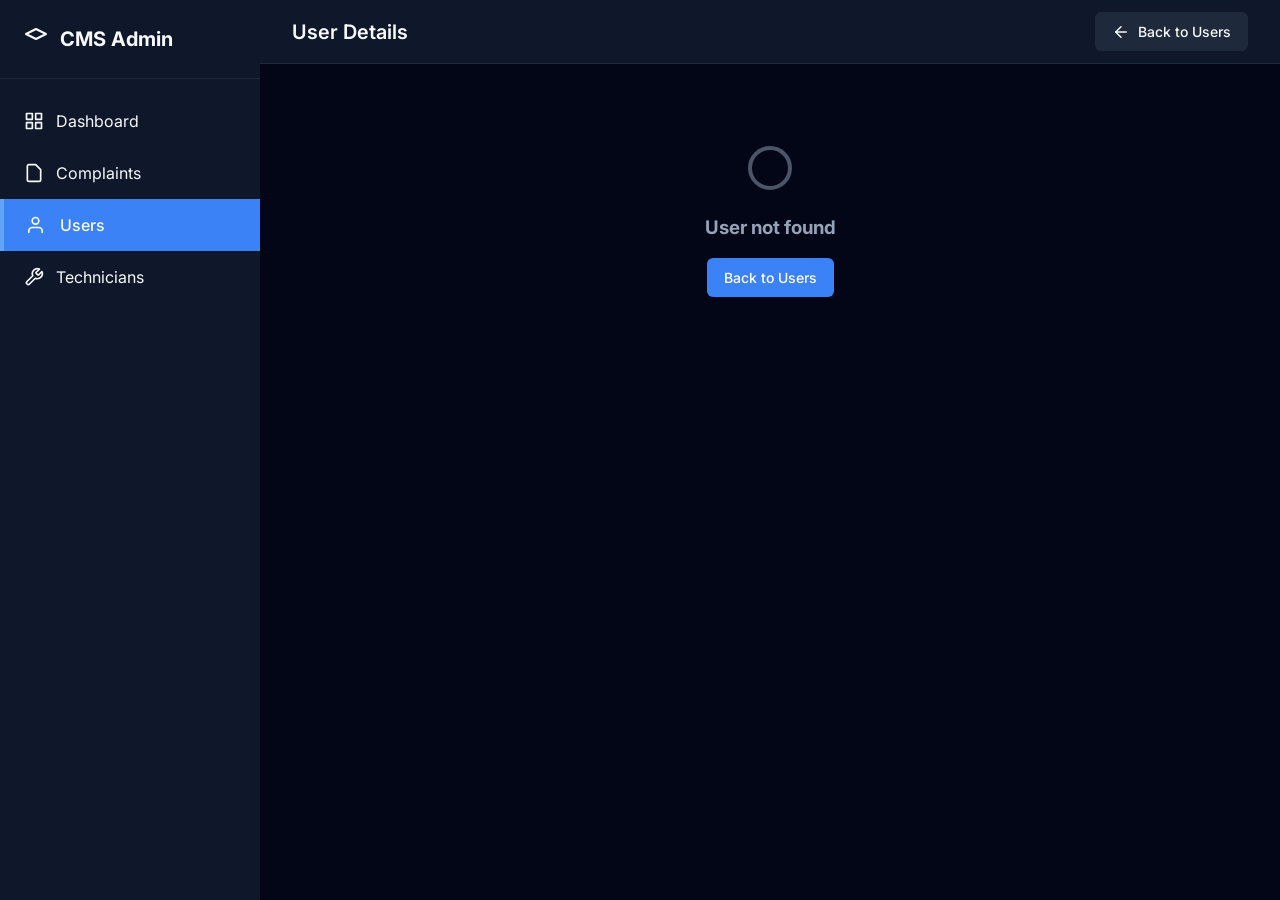
<file: ComplaintManagementFrontend/user-details.html>
<!DOCTYPE html>
<html lang="en">
<head>
    <meta charset="UTF-8">
    <meta name="viewport" content="width=device-width, initial-scale=1.0">
    <title>User Details | Complaint Management</title>
    <link href="https://fonts.googleapis.com/css2?family=Inter:wght@400;500;600;700&display=swap" rel="stylesheet">
    <link rel="stylesheet" href="css/style.css">
    <link rel="stylesheet" href="css/tables.css">
    <link rel="stylesheet" href="css/responsive.css">
</head>
<body>
    <aside class="sidebar" id="sidebar">
        <div class="sidebar-header">
            <svg width="24" height="24" viewBox="0 0 24 24" fill="none" stroke="currentColor" stroke-width="2" stroke-linecap="round" stroke-linejoin="round"><path d="M12 2L2 7l10 5 10-5-10-5z"></path></svg>
            CMS Admin
        </div>
        <nav class="sidebar-nav">
            <a href="dashboard.html">
                <svg width="20" height="20" viewBox="0 0 24 24" fill="none" stroke="currentColor" stroke-width="2" stroke-linecap="round" stroke-linejoin="round"><rect x="3" y="3" width="7" height="7"></rect><rect x="14" y="3" width="7" height="7"></rect><rect x="14" y="14" width="7" height="7"></rect><rect x="3" y="14" width="7" height="7"></rect></svg>
                Dashboard
            </a>
            <a href="complaints.html">
                <svg width="20" height="20" viewBox="0 0 24 24" fill="none" stroke="currentColor" stroke-width="2" stroke-linecap="round" stroke-linejoin="round"><path d="M14 2H6a2 2 0 0 0-2 2v16a2 2 0 0 0 2 2h12a2 2 0 0 0 2-2V8z"></path></svg>
                Complaints
            </a>
            <a href="users.html" class="active">
                <svg width="20" height="20" viewBox="0 0 24 24" fill="none" stroke="currentColor" stroke-width="2" stroke-linecap="round" stroke-linejoin="round"><path d="M17 21v-2a4 4 0 0 0-4-4H5a4 4 0 0 0-4 4v2"></path><circle cx="9" cy="7" r="4"></circle></svg>
                Users
            </a>
            <a href="technicians.html">
                <svg width="20" height="20" viewBox="0 0 24 24" fill="none" stroke="currentColor" stroke-width="2" stroke-linecap="round" stroke-linejoin="round"><path d="M14.7 6.3a1 1 0 0 0 0 1.4l1.6 1.6a1 1 0 0 0 1.4 0l3.77-3.77a6 6 0 0 1-7.94 7.94l-6.91 6.91a2.12 2.12 0 0 1-3-3l6.91-6.91a6 6 0 0 1 7.94-7.94l-3.76 3.76z"></path></svg>
                Technicians
            </a>
        </nav>
    </aside>

    <main class="main-content">
        <header class="top-navbar">
            <div style="display: flex; align-items: center; gap: 1rem;">
                <button class="menu-toggle" aria-label="Toggle menu">
                    <svg width="24" height="24" viewBox="0 0 24 24" fill="none" stroke="currentColor" stroke-width="2" stroke-linecap="round" stroke-linejoin="round"><line x1="3" y1="12" x2="21" y2="12"></line><line x1="3" y1="6" x2="21" y2="6"></line><line x1="3" y1="18" x2="21" y2="18"></line></svg>
                </button>
                <h1 class="page-title">User Details</h1>
            </div>
            <div class="navbar-right">
                <a href="users.html" class="btn btn-secondary">
                    <svg width="18" height="18" viewBox="0 0 24 24" fill="none" stroke="currentColor" stroke-width="2" stroke-linecap="round" stroke-linejoin="round"><line x1="19" y1="12" x2="5" y2="12"></line><polyline points="12 19 5 12 12 5"></polyline></svg>
                    Back to Users
                </a>
            </div>
        </header>

        <div class="page-container">
            <div id="detailsLoader" class="page-loader">
                <div class="loader"></div>
            </div>

            <div id="detailsContent" style="display: none;">
                <div class="card" style="margin-bottom: 2rem;">
                    <div class="card-header">
                        <h2 class="card-title" style="display: flex; align-items: center; gap: 1rem;">
                            <span id="uNameTitle"></span>
                        </h2>
                    </div>
                    
                    <div class="details-grid" style="grid-template-columns: repeat(auto-fit, minmax(200px, 1fr));">
                        <div class="info-group">
                            <div class="info-label">User ID</div>
                            <div class="info-value" id="uId"></div>
                        </div>
                        <div class="info-group">
                            <div class="info-label">Email</div>
                            <div class="info-value" id="uEmail"></div>
                        </div>
                        <div class="info-group">
                            <div class="info-label">Phone Number</div>
                            <div class="info-value" id="uPhone"></div>
                        </div>
                        <div class="info-group">
                            <div class="info-label">Department</div>
                            <div class="info-value" id="uDept"></div>
                        </div>
                    </div>
                </div>
                
                <h2 style="font-size: 1.125rem; font-weight: 600; margin-bottom: 1rem; padding-left: 0.5rem;">User's Complaints</h2>
                
                <div class="card">
                    <div class="table-container">
                        <table class="table">
                            <thead>
                                <tr>
                                    <th>ID</th>
                                    <th>Title</th>
                                    <th>Category</th>
                                    <th>Priority</th>
                                    <th>Status</th>
                                    <th>Technician</th>
                                    <th>Created Date</th>
                                </tr>
                            </thead>
                            <tbody id="userComplaintsBody">
                                <!-- Data injected via JS -->
                            </tbody>
                        </table>
                    </div>
                    <div id="emptyState" class="empty-state" style="display: none;">
                        <svg viewBox="0 0 24 24" fill="none" stroke="currentColor" stroke-width="2" stroke-linecap="round" stroke-linejoin="round"><path d="M14 2H6a2 2 0 0 0-2 2v16a2 2 0 0 0 2 2h12a2 2 0 0 0 2-2V8z"></path><line x1="12" y1="18" x2="12" y2="12"></line><line x1="9" y1="15" x2="15" y2="15"></line></svg>
                        <h3>No complaints found</h3>
                        <p>This user hasn't created any complaints.</p>
                    </div>
                </div>
            </div>
            
            <div id="errorState" class="empty-state" style="display: none;">
                <svg viewBox="0 0 24 24" fill="none" stroke="currentColor" stroke-width="2" stroke-linecap="round" stroke-linejoin="round"><circle cx="12" cy="12" r="10"></circle></svg>
                <h3>User not found</h3>
                <a href="users.html" class="btn btn-primary" style="margin-top: 1rem;">Back to Users</a>
            </div>
        </div>
    </main>

    <script src="js/api.js"></script>
    <script src="js/common.js"></script>
    <script src="js/user-details.js"></script>
</body>
</html>
</file>
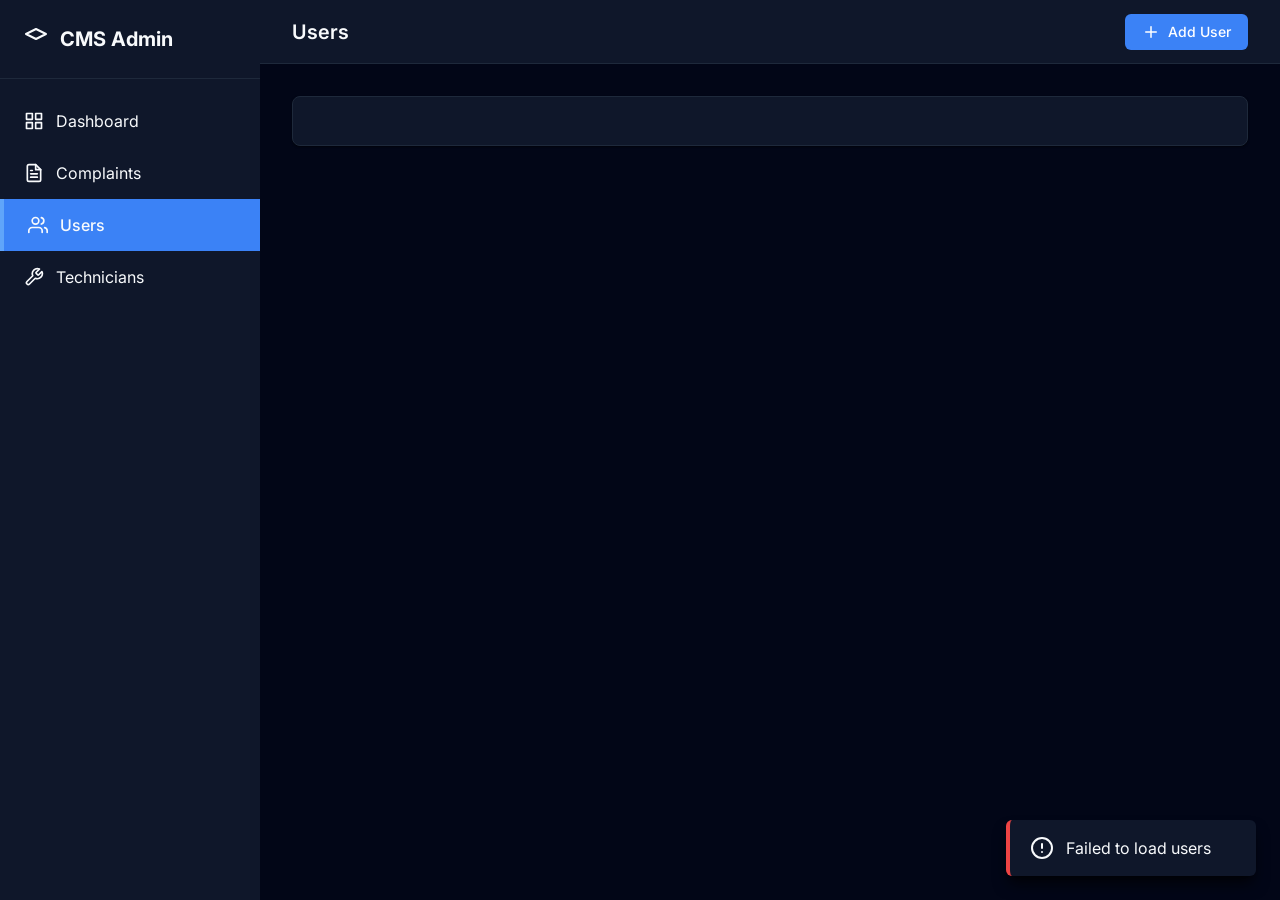
<file: ComplaintManagementFrontend/users.html>
<!DOCTYPE html>
<html lang="en">
<head>
    <meta charset="UTF-8">
    <meta name="viewport" content="width=device-width, initial-scale=1.0">
    <title>Users | Complaint Management</title>
    <link href="https://fonts.googleapis.com/css2?family=Inter:wght@400;500;600;700&display=swap" rel="stylesheet">
    <link rel="stylesheet" href="css/style.css">
    <link rel="stylesheet" href="css/tables.css">
    <link rel="stylesheet" href="css/responsive.css">
</head>
<body>
    <aside class="sidebar" id="sidebar">
        <div class="sidebar-header">
            <svg width="24" height="24" viewBox="0 0 24 24" fill="none" stroke="currentColor" stroke-width="2" stroke-linecap="round" stroke-linejoin="round"><path d="M12 2L2 7l10 5 10-5-10-5z"></path></svg>
            CMS Admin
        </div>
        <nav class="sidebar-nav">
            <a href="dashboard.html">
                <svg width="20" height="20" viewBox="0 0 24 24" fill="none" stroke="currentColor" stroke-width="2" stroke-linecap="round" stroke-linejoin="round"><rect x="3" y="3" width="7" height="7"></rect><rect x="14" y="3" width="7" height="7"></rect><rect x="14" y="14" width="7" height="7"></rect><rect x="3" y="14" width="7" height="7"></rect></svg>
                Dashboard
            </a>
            <a href="complaints.html">
                <svg width="20" height="20" viewBox="0 0 24 24" fill="none" stroke="currentColor" stroke-width="2" stroke-linecap="round" stroke-linejoin="round"><path d="M14 2H6a2 2 0 0 0-2 2v16a2 2 0 0 0 2 2h12a2 2 0 0 0 2-2V8z"></path><polyline points="14 2 14 8 20 8"></polyline><line x1="16" y1="13" x2="8" y2="13"></line><line x1="16" y1="17" x2="8" y2="17"></line><polyline points="10 9 9 9 8 9"></polyline></svg>
                Complaints
            </a>
            <a href="users.html" class="active">
                <svg width="20" height="20" viewBox="0 0 24 24" fill="none" stroke="currentColor" stroke-width="2" stroke-linecap="round" stroke-linejoin="round"><path d="M17 21v-2a4 4 0 0 0-4-4H5a4 4 0 0 0-4 4v2"></path><circle cx="9" cy="7" r="4"></circle><path d="M23 21v-2a4 4 0 0 0-3-3.87"></path><path d="M16 3.13a4 4 0 0 1 0 7.75"></path></svg>
                Users
            </a>
            <a href="technicians.html">
                <svg width="20" height="20" viewBox="0 0 24 24" fill="none" stroke="currentColor" stroke-width="2" stroke-linecap="round" stroke-linejoin="round"><path d="M14.7 6.3a1 1 0 0 0 0 1.4l1.6 1.6a1 1 0 0 0 1.4 0l3.77-3.77a6 6 0 0 1-7.94 7.94l-6.91 6.91a2.12 2.12 0 0 1-3-3l6.91-6.91a6 6 0 0 1 7.94-7.94l-3.76 3.76z"></path></svg>
                Technicians
            </a>
        </nav>
    </aside>

    <main class="main-content">
        <header class="top-navbar">
            <div style="display: flex; align-items: center; gap: 1rem;">
                <button class="menu-toggle" aria-label="Toggle menu">
                    <svg width="24" height="24" viewBox="0 0 24 24" fill="none" stroke="currentColor" stroke-width="2" stroke-linecap="round" stroke-linejoin="round"><line x1="3" y1="12" x2="21" y2="12"></line><line x1="3" y1="6" x2="21" y2="6"></line><line x1="3" y1="18" x2="21" y2="18"></line></svg>
                </button>
                <h1 class="page-title">Users</h1>
            </div>
            <div class="navbar-right">
                <button class="btn btn-primary" onclick="openCreateModal()">
                    <svg width="18" height="18" viewBox="0 0 24 24" fill="none" stroke="currentColor" stroke-width="2" stroke-linecap="round" stroke-linejoin="round"><line x1="12" y1="5" x2="12" y2="19"></line><line x1="5" y1="12" x2="19" y2="12"></line></svg>
                    Add User
                </button>
            </div>
        </header>

        <div class="page-container">
            <div class="card">


                <div id="tableLoader" class="page-loader">
                    <div class="loader"></div>
                </div>

                <div id="tableContent" style="display: none;">
                    <div class="table-container">
                        <table class="table">
                            <thead>
                                <tr>
                                    <th>ID</th>
                                    <th>Name</th>
                                    <th>Email</th>
                                    <th>Number</th>
                                    <th>Department</th>
                                    <th>Actions</th>
                                </tr>
                            </thead>
                            <tbody id="usersTableBody">
                                <!-- Data injected via JS -->
                            </tbody>
                        </table>
                    </div>
                    
                    <div id="emptyState" class="empty-state" style="display: none;">
                        <svg viewBox="0 0 24 24" fill="none" stroke="currentColor" stroke-width="2" stroke-linecap="round" stroke-linejoin="round"><path d="M17 21v-2a4 4 0 0 0-4-4H5a4 4 0 0 0-4 4v2"></path><circle cx="9" cy="7" r="4"></circle></svg>
                        <h3>No users found</h3>
                    </div>
                </div>
            </div>
        </div>
    </main>

    <!-- Create/Edit Modal -->
    <div class="modal-overlay" id="userModal">
        <div class="modal">
            <div class="modal-header">
                <h2 class="modal-title" id="modalTitle">Add User</h2>
                <button class="modal-close" data-dismiss="modal">&times;</button>
            </div>
            <div class="modal-body">
                <form id="userForm">
                    <input type="hidden" id="userId">
                    
                    <div class="form-group">
                        <label class="form-label">Name *</label>
                        <input type="text" id="name" class="form-control" required>
                        <div class="error-text">Name is required</div>
                    </div>

                    <div class="form-group">
                        <label class="form-label">Email *</label>
                        <input type="email" id="email" class="form-control" required>
                        <div class="error-text">Valid email is required</div>
                    </div>

                    <div class="form-group">
                        <label class="form-label">Phone Number *</label>
                        <input type="text" id="number" class="form-control" required>
                        <div class="error-text">Phone number is required</div>
                    </div>

                    <div class="form-group">
                        <label class="form-label">Department *</label>
                        <input type="text" id="department" class="form-control" required>
                        <div class="error-text">Department is required</div>
                    </div>
                </form>
            </div>
            <div class="modal-footer">
                <button class="btn btn-secondary" data-dismiss="modal">Cancel</button>
                <button class="btn btn-primary" id="btnSaveUser" onclick="saveUser()">Save User</button>
            </div>
        </div>
    </div>

    <!-- Scripts -->
    <script src="js/api.js"></script>
    <script src="js/common.js"></script>
    <script src="js/users.js"></script>
</body>
</html>
</file>
<file: ComplaintManagementFrontend/css/style.css>
:root {
  --primary-color: #3b82f6;
  --primary-hover: #60a5fa;
  --secondary-color: #94a3b8;
  --bg-color: #020617;
  --sidebar-bg: #0f172a;
  --sidebar-hover: #1e293b;
  --sidebar-text: #f8fafc;
  --card-bg: #0f172a;
  --text-primary: #f8fafc;
  --text-secondary: #94a3b8;
  --border-color: #1e293b;
  
  --success-color: #10b981;
  --warning-color: #f59e0b;
  --danger-color: #ef4444;
  --info-color: #3b82f6;

  --shadow-sm: 0 1px 2px 0 rgb(0 0 0 / 0.5);
  --shadow-md: 0 4px 6px -1px rgb(0 0 0 / 0.6), 0 2px 4px -2px rgb(0 0 0 / 0.6);
  --shadow-lg: 0 10px 15px -3px rgb(0 0 0 / 0.7), 0 4px 6px -4px rgb(0 0 0 / 0.7);
  
  --radius-md: 0.375rem;
  --radius-lg: 0.5rem;
  
  --transition: all 0.2s ease-in-out;
}

* {
  margin: 0;
  padding: 0;
  box-sizing: border-box;
}

body {
  font-family: 'Inter', -apple-system, BlinkMacSystemFont, 'Segoe UI', Roboto, Helvetica, Arial, sans-serif;
  background-color: var(--bg-color);
  color: var(--text-primary);
  line-height: 1.5;
  display: flex;
  min-height: 100vh;
}

/* Sidebar */
.sidebar {
  width: 260px;
  background-color: var(--sidebar-bg);
  color: var(--sidebar-text);
  display: flex;
  flex-direction: column;
  transition: var(--transition);
  position: fixed;
  height: 100vh;
  z-index: 100;
}

.sidebar-header {
  padding: 1.5rem;
  font-size: 1.25rem;
  font-weight: 700;
  border-bottom: 1px solid var(--sidebar-hover);
  display: flex;
  align-items: center;
  gap: 0.75rem;
}

.sidebar-nav {
  padding: 1rem 0;
  flex: 1;
}

.sidebar-nav a {
  display: flex;
  align-items: center;
  padding: 0.875rem 1.5rem;
  color: var(--sidebar-text);
  text-decoration: none;
  gap: 0.75rem;
  transition: var(--transition);
}

.sidebar-nav a:hover {
  background-color: var(--sidebar-hover);
}

.sidebar-nav a.active {
  background-color: var(--primary-color);
  font-weight: 500;
  border-left: 4px solid #60a5fa;
}

/* Main Content */
.main-content {
  flex: 1;
  margin-left: 260px;
  display: flex;
  flex-direction: column;
  min-height: 100vh;
  transition: var(--transition);
  width: calc(100% - 260px);
}

/* Top Navbar */
.top-navbar {
  height: 64px;
  background-color: var(--card-bg);
  border-bottom: 1px solid var(--border-color);
  display: flex;
  align-items: center;
  justify-content: space-between;
  padding: 0 2rem;
  position: sticky;
  top: 0;
  z-index: 90;
}

.page-title {
  font-size: 1.25rem;
  font-weight: 600;
}

.navbar-right {
  display: flex;
  align-items: center;
  gap: 1rem;
}

.current-date {
  color: var(--text-secondary);
  font-size: 0.875rem;
}

.menu-toggle {
  display: none;
  background: none;
  border: none;
  font-size: 1.5rem;
  cursor: pointer;
  color: var(--text-primary);
}

/* Page Container */
.page-container {
  padding: 2rem;
  flex: 1;
  max-width: 1200px;
  margin: 0 auto;
  width: 100%;
}

/* Cards */
.card {
  background-color: var(--card-bg);
  border-radius: var(--radius-lg);
  box-shadow: var(--shadow-sm);
  padding: 1.5rem;
  border: 1px solid var(--border-color);
}

.card-header {
  display: flex;
  justify-content: space-between;
  align-items: center;
  margin-bottom: 1.5rem;
}

.card-title {
  font-size: 1.125rem;
  font-weight: 600;
}

/* Buttons */
.btn {
  display: inline-flex;
  align-items: center;
  justify-content: center;
  gap: 0.5rem;
  padding: 0.5rem 1rem;
  border-radius: var(--radius-md);
  font-weight: 500;
  font-size: 0.875rem;
  cursor: pointer;
  transition: var(--transition);
  border: 1px solid transparent;
  font-family: inherit;
  text-decoration: none;
}

.btn-sm {
  padding: 0.25rem 0.5rem;
  font-size: 0.75rem;
}

.btn-primary {
  background-color: var(--primary-color);
  color: white;
}

.btn-primary:hover {
  background-color: var(--primary-hover);
}

.btn-secondary {
  background-color: #1e293b;
  color: var(--text-primary);
  border: 1px solid var(--border-color);
}

.btn-secondary:hover {
  background-color: #334155;
}

.btn-danger {
  background-color: var(--danger-color);
  color: white;
}

.btn-danger:hover {
  background-color: #dc2626;
}

.btn-outline {
  background-color: transparent;
  border-color: var(--border-color);
  color: var(--text-primary);
}
.btn-outline:hover {
  background-color: #1e293b;
}

.btn:disabled {
  opacity: 0.6;
  cursor: not-allowed;
}

/* Forms */
.form-group {
  margin-bottom: 1rem;
}

.form-label {
  display: block;
  margin-bottom: 0.5rem;
  font-size: 0.875rem;
  font-weight: 500;
  color: var(--text-primary);
}

.form-control {
  width: 100%;
  padding: 0.625rem;
  border: 1px solid var(--border-color);
  border-radius: var(--radius-md);
  font-family: inherit;
  font-size: 0.875rem;
  transition: border-color 0.2s;
}

.form-control:focus {
  outline: none;
  border-color: var(--primary-color);
  box-shadow: 0 0 0 3px rgba(59, 130, 246, 0.1);
}

.error-text {
  color: var(--danger-color);
  font-size: 0.75rem;
  margin-top: 0.25rem;
  display: none;
}
.form-control.is-invalid {
  border-color: var(--danger-color);
}

/* Modals */
.modal-overlay {
  position: fixed;
  top: 0;
  left: 0;
  right: 0;
  bottom: 0;
  background-color: rgba(0, 0, 0, 0.5);
  display: flex;
  align-items: center;
  justify-content: center;
  z-index: 1000;
  opacity: 0;
  visibility: hidden;
  transition: var(--transition);
  backdrop-filter: blur(2px);
}

.modal-overlay.active {
  opacity: 1;
  visibility: visible;
}

.modal {
  background-color: var(--card-bg);
  border-radius: var(--radius-lg);
  width: 100%;
  max-width: 500px;
  box-shadow: var(--shadow-lg);
  transform: translateY(20px);
  transition: var(--transition);
}

.modal-overlay.active .modal {
  transform: translateY(0);
}

.modal-header {
  padding: 1.25rem 1.5rem;
  border-bottom: 1px solid var(--border-color);
  display: flex;
  justify-content: space-between;
  align-items: center;
}

.modal-title {
  font-size: 1.125rem;
  font-weight: 600;
}

.modal-close {
  background: none;
  border: none;
  font-size: 1.5rem;
  cursor: pointer;
  color: var(--text-secondary);
}

.modal-body {
  padding: 1.5rem;
  max-height: 70vh;
  overflow-y: auto;
}

.modal-footer {
  padding: 1.25rem 1.5rem;
  border-top: 1px solid var(--border-color);
  display: flex;
  justify-content: flex-end;
  gap: 0.75rem;
}

/* Toasts */
#toast-container {
  position: fixed;
  bottom: 1.5rem;
  right: 1.5rem;
  z-index: 1100;
  display: flex;
  flex-direction: column;
  gap: 0.75rem;
}

.toast {
  background-color: var(--card-bg);
  border-radius: var(--radius-md);
  box-shadow: var(--shadow-lg);
  padding: 1rem 1.25rem;
  display: flex;
  align-items: center;
  gap: 0.75rem;
  transform: translateX(120%);
  transition: transform 0.3s ease-out;
  min-width: 250px;
  border-left: 4px solid var(--primary-color);
}

.toast.show {
  transform: translateX(0);
}

.toast.success { border-left-color: var(--success-color); }
.toast.error { border-left-color: var(--danger-color); }

/* Loaders */
.loader {
  display: inline-block;
  width: 1rem;
  height: 1rem;
  border: 2px solid rgba(255, 255, 255, 0.3);
  border-radius: 50%;
  border-top-color: transparent;
  animation: spin 1s linear infinite;
}

.btn-primary .loader { border-color: rgba(255, 255, 255, 0.3); border-top-color: white; }
.btn-danger .loader { border-color: rgba(255, 255, 255, 0.3); border-top-color: white; }

@keyframes spin {
  to { transform: rotate(360deg); }
}

.page-loader {
  display: flex;
  justify-content: center;
  align-items: center;
  padding: 3rem;
}

.page-loader .loader {
  width: 2.5rem;
  height: 2.5rem;
  border-color: rgba(59, 130, 246, 0.2);
  border-top-color: var(--primary-color);
}

.empty-state {
  text-align: center;
  padding: 3rem 1rem;
  color: var(--text-secondary);
}
.empty-state svg {
  width: 48px;
  height: 48px;
  margin-bottom: 1rem;
  opacity: 0.5;
}
</file>
<file: ComplaintManagementFrontend/css/responsive.css>
/* Responsive Adjustments */

@media (max-width: 1024px) {
  .charts-grid {
    grid-template-columns: 1fr;
  }
}

@media (max-width: 768px) {
  .sidebar {
    transform: translateX(-100%);
  }

  .sidebar.open {
    transform: translateX(0);
  }

  .main-content {
    margin-left: 0;
    width: 100%;
  }

  .menu-toggle {
    display: block;
  }

  .dashboard-grid {
    grid-template-columns: repeat(auto-fit, minmax(200px, 1fr));
  }

  .table-filters {
    flex-direction: column;
    align-items: stretch;
  }
  
  .filter-group {
    flex-direction: column;
    align-items: stretch;
  }

  .search-input {
    width: 100%;
  }

  .pagination {
    flex-direction: column;
    gap: 1rem;
    align-items: stretch;
    text-align: center;
  }

  .pagination-controls {
    justify-content: center;
  }
  
  /* Details view responsiveness */
  .details-grid {
    grid-template-columns: 1fr !important;
  }
}

@media (max-width: 480px) {
  .page-container {
    padding: 1rem;
  }
  
  .card {
    padding: 1rem;
  }
  
  .stat-card {
    flex-direction: column;
    text-align: center;
    padding: 1.5rem 1rem;
  }
}

/* Utils */
.details-grid {
  display: grid;
  grid-template-columns: 1fr 1fr;
  gap: 2rem;
}

.info-group {
  margin-bottom: 1rem;
}
.info-label {
  font-size: 0.875rem;
  color: var(--text-secondary);
  margin-bottom: 0.25rem;
}
.info-value {
  font-weight: 500;
  font-size: 1rem;
}
</file>
<file: ComplaintManagementFrontend/css/tables.css>
/* Tables specific styles */
.table-container {
  width: 100%;
  overflow-x: auto;
}

.table {
  width: 100%;
  border-collapse: collapse;
  text-align: left;
}

.table th,
.table td {
  padding: 1rem;
  border-bottom: 1px solid var(--border-color);
}

.table th {
  background-color: var(--sidebar-hover);
  font-weight: 600;
  font-size: 0.875rem;
  color: var(--text-secondary);
  white-space: nowrap;
}

.table td {
  font-size: 0.875rem;
  color: var(--text-primary);
}

.table tbody tr {
  transition: var(--transition);
}

.table tbody tr:hover {
  background-color: var(--sidebar-hover);
}

/* Badges */
.badge {
  display: inline-flex;
  align-items: center;
  padding: 0.25rem 0.625rem;
  border-radius: 9999px;
  font-size: 0.75rem;
  font-weight: 500;
}

.badge-pending {
  background-color: rgba(245, 158, 11, 0.1);
  color: var(--warning-color);
}

.badge-in-progress {
  background-color: rgba(59, 130, 246, 0.1);
  color: var(--primary-color);
}

.badge-resolved {
  background-color: rgba(16, 185, 129, 0.1);
  color: var(--success-color);
}

.badge-low {
  background-color: rgba(100, 116, 139, 0.1);
  color: var(--secondary-color);
}

.badge-medium {
  background-color: rgba(245, 158, 11, 0.1);
  color: var(--warning-color);
}

.badge-high {
  background-color: rgba(239, 68, 68, 0.1);
  color: var(--danger-color);
}

/* Actions */
.table-actions {
  display: flex;
  gap: 0.5rem;
}

/* Filters & Search */
.table-filters {
  display: flex;
  flex-wrap: wrap;
  gap: 1rem;
  margin-bottom: 1.5rem;
  padding-bottom: 1.5rem;
  border-bottom: 1px solid var(--border-color);
}

.filter-group {
  display: flex;
  align-items: center;
  gap: 0.5rem;
}

.search-input {
  min-width: 250px;
}

/* Pagination */
.pagination {
  display: flex;
  align-items: center;
  justify-content: space-between;
  margin-top: 1.5rem;
  padding-top: 1.5rem;
  border-top: 1px solid var(--border-color);
}

.pagination-info {
  font-size: 0.875rem;
  color: var(--text-secondary);
}

.pagination-controls {
  display: flex;
  align-items: center;
  gap: 0.5rem;
}

.page-btn {
  display: inline-flex;
  align-items: center;
  justify-content: center;
  width: 2rem;
  height: 2rem;
  border-radius: var(--radius-md);
  border: 1px solid var(--border-color);
  background-color: var(--card-bg);
  color: var(--text-primary);
  font-size: 0.875rem;
  cursor: pointer;
  transition: var(--transition);
}

.page-btn:hover:not(:disabled) {
  background-color: var(--sidebar-hover);
}

.page-btn.active {
  background-color: var(--primary-color);
  color: white;
  border-color: var(--primary-color);
}

.page-btn:disabled {
  opacity: 0.5;
  cursor: not-allowed;
}

.page-size-selector {
  display: flex;
  align-items: center;
  gap: 0.5rem;
  font-size: 0.875rem;
  color: var(--text-secondary);
}

.page-size-selector select {
  padding: 0.25rem 0.5rem;
  border-radius: var(--radius-md);
  border: 1px solid var(--border-color);
  background-color: var(--card-bg);
  color: var(--text-primary);
}
</file>
<file: ComplaintManagementFrontend/css/dashboard.css>
/* Dashboard specific styles */
.dashboard-grid {
  display: grid;
  grid-template-columns: repeat(auto-fit, minmax(240px, 1fr));
  gap: 1.5rem;
  margin-bottom: 2rem;
}

.stat-card {
  display: flex;
  align-items: center;
  gap: 1rem;
  padding: 1.5rem;
}

.stat-icon {
  width: 48px;
  height: 48px;
  border-radius: var(--radius-lg);
  display: flex;
  align-items: center;
  justify-content: center;
  font-size: 1.5rem;
}

.stat-icon.primary { background-color: rgba(59, 130, 246, 0.1); color: var(--primary-color); }
.stat-icon.success { background-color: rgba(16, 185, 129, 0.1); color: var(--success-color); }
.stat-icon.warning { background-color: rgba(245, 158, 11, 0.1); color: var(--warning-color); }
.stat-icon.danger { background-color: rgba(239, 68, 68, 0.1); color: var(--danger-color); }
.stat-icon.info { background-color: rgba(14, 165, 233, 0.1); color: #0ea5e9; }

.stat-details {
  flex: 1;
}

.stat-title {
  color: var(--text-secondary);
  font-size: 0.875rem;
  font-weight: 500;
  margin-bottom: 0.25rem;
}

.stat-value {
  font-size: 1.5rem;
  font-weight: 700;
  color: var(--text-primary);
}

.charts-grid {
  display: grid;
  grid-template-columns: 1fr 1fr;
  gap: 1.5rem;
}

.simple-bar-chart {
  display: flex;
  align-items: flex-end;
  height: 200px;
  gap: 1rem;
  padding-top: 2rem;
  border-bottom: 1px solid var(--border-color);
  margin-bottom: 1rem;
}

.bar-container {
  flex: 1;
  display: flex;
  flex-direction: column;
  justify-content: flex-end;
  align-items: center;
  height: 100%;
}

.bar {
  width: 100%;
  max-width: 40px;
  background-color: var(--primary-color);
  border-radius: 4px 4px 0 0;
  transition: height 1s ease-out;
  position: relative;
}

.bar:hover {
  background-color: var(--primary-hover);
}

.bar-label {
  font-size: 0.75rem;
  color: var(--text-secondary);
  margin-top: 0.5rem;
  text-align: center;
}

.bar-value {
  position: absolute;
  top: -20px;
  left: 50%;
  transform: translateX(-50%);
  font-size: 0.75rem;
  font-weight: 600;
}
</file>
